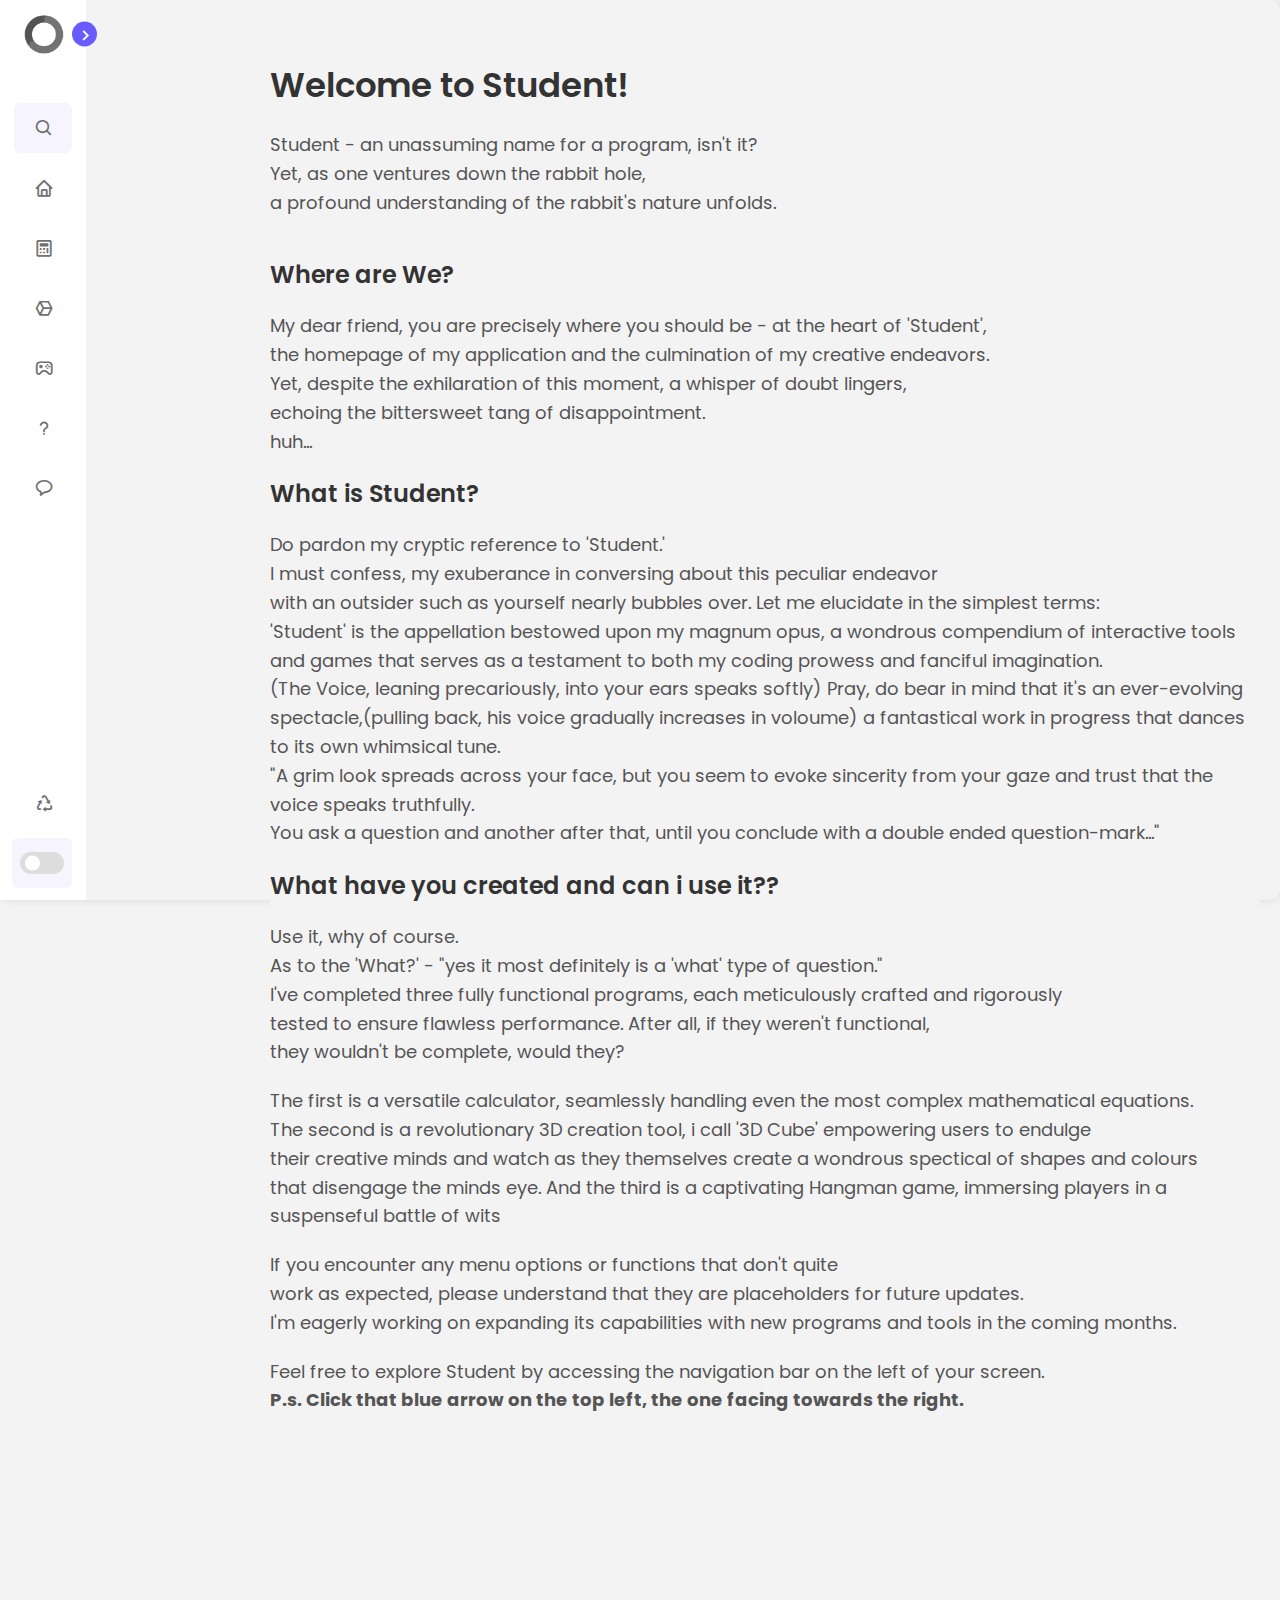
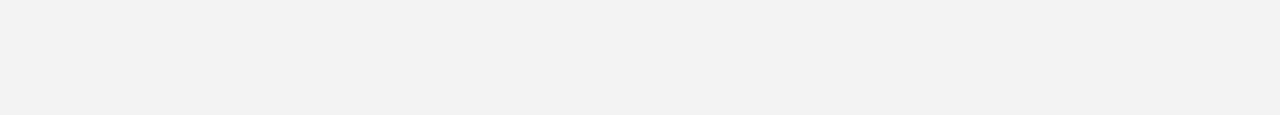
<file: Student/templates/index.html>
<!DOCTYPE html>
<html lang="en">
<head>
    <title>Dashboard</title>
    <meta charset="UTF-8">
    <meta http-equiv="X-UA-Compatible" content="IE=edge">
    <meta name="viewport" content="width=device-width, initial-scale=1.0">

    <!-- Google Fonts -->
    <link rel="stylesheet" href="https://fonts.googleapis.com/css2?family=Open+Sans:wght@300;400;600&display=swap">

    <!-- CSS -->
    <link rel="stylesheet" href="navbar.css">
    <style>

        body {
    font-family: 'Open Sans', sans-serif;
    margin: 0;
    padding: 0;
    box-sizing: border-box;
    border-radius: 10px;
    box-shadow: 0 0 10px rgba(0, 0, 0, 0.1);
}

.dashboard-container {
    flex: 1;
    padding: 20px;
    z-index: 3;
}

.dashboard-container h1 {
    font-size: 34px;
    font-weight: 600;
    color: #333;
    margin-bottom: 20px;
}

.dashboard-container h2 {
    font-size: 24px;
    font-weight: 600;
    color: #333;
    margin-bottom: 20px;
}

.dashboard-container p {
    font-size: 18px;
    line-height: 1.6;
    color: #555;
}
    </style>
    <!-- JavaScrips -->

    <!-- boxicons CSS -->
    <link rel="stylesheet" href="https://unpkg.com/boxicons@2.1.4/css/boxicons.min.css">
</head>
<body>
    <nav class="sidebar close">
        <header>
            <div class="image-text">
                <span class="image">
                    <img src="logo.png" alt="logo">
                </span>

                <div class="text header-text">
                    <span class="name">CS50 Final Project:</span>
                    <span class="profession">Student</span>
                </div>
            </div>

            <i class='bx bx-chevron-right toggle'></i>
        </header>

        <div class="menu-bar">
            <div class="menu">
                <li class="search-box">
                    <i class='bx bx-search icon'></i>
                    <input type="text" placeholder="Search...">
                </li>
                <ul class="menu-links">
                    <li class="nav-link">
                        <a href="index.html">
                            <i class='bx bx-home icon'></i>
                            <span class="text nav-text">Dashboard</span>
                        </a>
                    </li>
                    <li class="nav-link">
                        <a href="calculator.html">
                            <i class='bx bx-calculator icon' ></i>
                            <span class="text nav-text">Calculator</span>
                        </a>
                    </li>
                    <li class="nav-link">
                        <a href="cube.html">
                            <i class='bx bx-cube-alt icon' ></i>
                            <span class="text nav-text">3D Cube</span>
                        </a>
                    </li>
                    <li class="nav-link">
                        <a href="hangman.html">
                            <i class='bx bx-joystick icon'></i>
                            <span class="text nav-text">Hangman</span>
                        </a>
                    </li>
                    <li class="nav-link">
                        <a href="#">
                            <i class='bx bx-question-mark icon'></i>
                            <span class="text nav-text">About</span>
                        </a>
                    </li>
                    <li class="nav-link">
                        <a href="#">
                            <i class='bx bx-message-rounded icon'></i>
                            <span class="text nav-text">Feedback</span>
                        </a>
                    </li>
                </ul>
            </div>
            <div class="bottom-content">
                <li>
                    <a href="#">
                        <i class='bx bx-recycle icon'></i>
                        <span class="text nav-text">Random</span>
                    </a>
                </li>

                <li class="mode">
                    <div class="moon-sun">
                        <i class='bx bx-moon icon moon' ></i>
                        <i class='bx bx-sun icon sun' ></i>
                    </div>
                    <span class="mode-text text">Dark Theme</span>

                    <div class="toggle-switch">
                        <span class="switch"></span>
                    </div>
                </li>
            </div>
        </div>
    </nav>

    <div class="dashboard-container">
        <section class="home">
            <div class="section">
                <!-- Create space for text, and make it visualy pleasing -->
                <div class="extra-separation"></div>
                <div class="extra-separation"></div>

                <h1>Welcome to Student!</h1>
                <p>Student - an unassuming name for a program, isn't it?</p>
                <p>Yet, as one ventures down the rabbit hole, </p>
                <p> a profound understanding of the rabbit's nature unfolds.</p>
            </div>

            <div class="extra-separation"></div>

            <div class="section">
                <h2>Where are We?</h1>
                <p>My dear friend, you are precisely where you should be - at the heart of 'Student',</p>
                <p>the homepage of my application and the culmination of my creative endeavors.</p>
                <p>Yet, despite the exhilaration of this moment, a whisper of doubt lingers,</p>
                <p>echoing the bittersweet tang of disappointment.</p>
                <p>huh...</p>
            </div>

            <div class="section">
                <h2>What is Student?</h2>
                <p>Do pardon my cryptic reference to 'Student.'</p>
                <p>I must confess, my exuberance in conversing about this peculiar endeavor</p>
                <p>with an outsider such as yourself nearly bubbles over. Let me elucidate in the simplest terms:</p>
                <p>'Student' is the appellation bestowed upon my magnum opus, a wondrous compendium of interactive tools and games that serves as a testament to both my coding prowess and fanciful imagination.</p>
                <p>(The Voice, leaning precariously, into your ears speaks softly) Pray, do bear in mind that it's an ever-evolving spectacle,(pulling back, his voice gradually increases in voloume) a fantastical work in progress that dances to its own whimsical tune.</p>
                <p>"A grim look spreads across your face, but you seem to evoke sincerity from your gaze and trust that the voice speaks truthfully.</p>
                <p>You ask a question and another after that, until you conclude with a double ended question-mark..."</p>
            </div>

            <div class="section">
                <h2>What have you created and can i use it??</h1>
                <p>Use it, why of course.</p>
                <p>As to the 'What?' - "yes it most definitely is a 'what' type of question."</p>
                <p>I've completed three fully functional programs, each meticulously crafted and rigorously</p>
                <p>tested to ensure flawless performance. After all, if they weren't functional,</p>
                <p>they wouldn't be complete, would they?</p>
                <div class="extra-separation"></div>
                <p>The first is a versatile calculator, seamlessly handling even the most complex mathematical equations.</p>
                <p>The second is a revolutionary 3D creation tool, i call '3D Cube' empowering users to endulge</p>
                <p>their creative minds and watch as they themselves create a wondrous spectical of shapes and colours</p>
                <p>that disengage the minds eye. And the third is a captivating Hangman game, immersing players in a suspenseful battle of wits</p>
                <div class="extra-separation"></div>
                <p>If you encounter any menu options or functions that don't quite</p>
                <p>work as expected, please understand that they are placeholders for future updates.</p>
                <p>I'm eagerly working on expanding its capabilities with new programs and tools in the coming months.</p>
                <div class="extra-separation"></div>
                <p>Feel free to explore Student by accessing the navigation bar on the left of your screen.</p>
                <h6><p>P.s. Click that blue arrow on the top left, the one facing towards the right.</p></h6>
                <p></p>
            </div>

            <div class="extra-separation"></div>
            <div class="extra-separation"></div>
            <div class="extra-separation"></div>
            <div class="extra-separation"></div>
            <div class="extra-separation"></div>
            <div class="extra-separation"></div>
            <div class="extra-separation"></div>
            <div class="extra-separation"></div>
            <div class="extra-separation"></div>
            <div class="extra-separation"></div>
            <div class="extra-separation"></div>
            <div class="extra-separation"></div>
            <div class="extra-separation"></div>
            <div class="extra-separation"></div>
        </section>
    </div>

    <script src="navbar.js"></script>
</body>
</html>
</file>
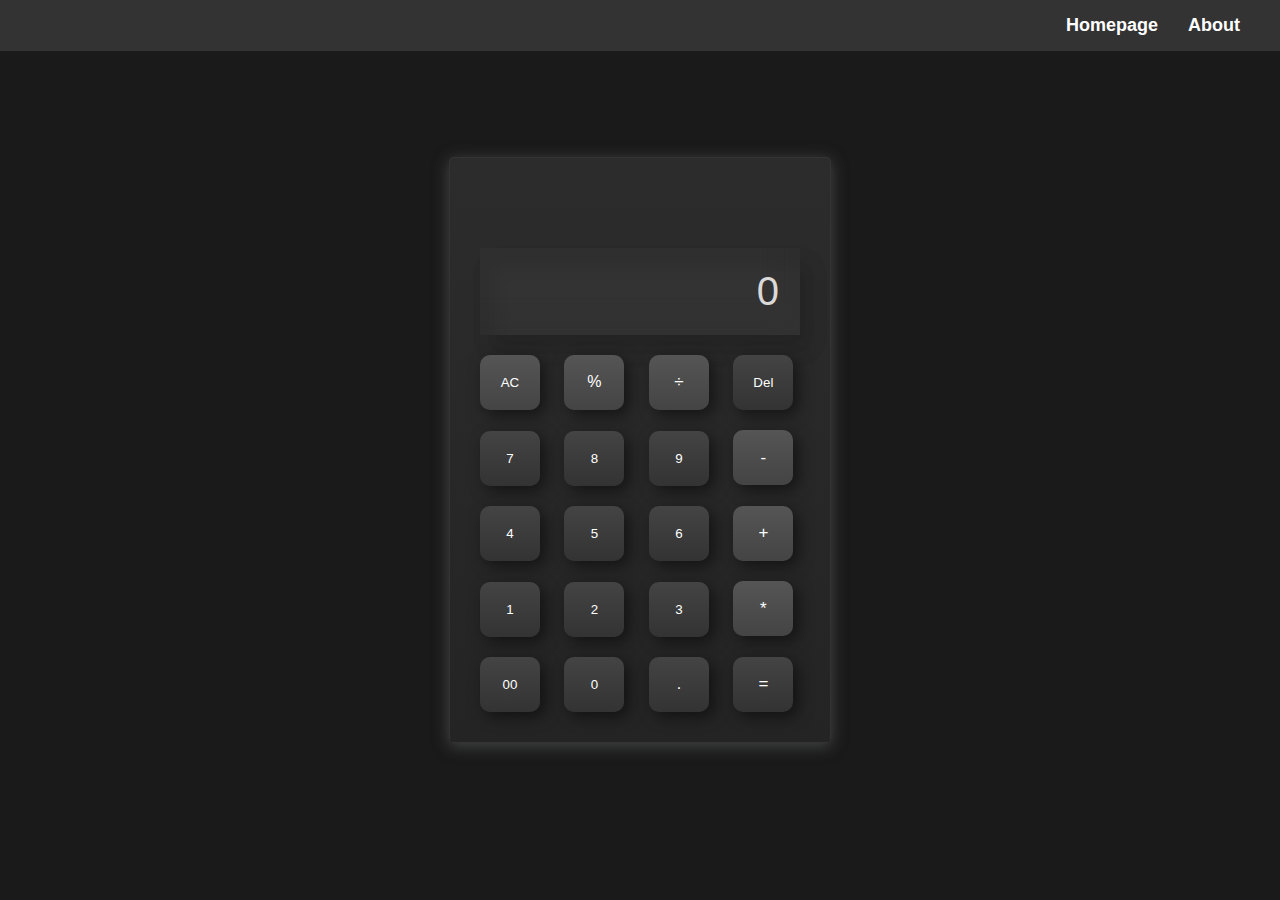
<file: Student/templates/calculator.html>
<!DOCTYPE html>
<html lang="en">
<head>
    <meta charset="UTF-8">
    <meta name="viewport" content="width=device-width, initial-scale=1.0">
    <meta http-equiv="X-UA-Compatible" content="IE=edge">
    <title>Calculator</title>
    <!-- Add CSS stylesheet -->
    <link rel="stylesheet" href="calculator.css">

    <style>
        .popup {
            display: none;
            position: fixed;
            top: 50%;
            left: 50%;
            transform: translate(-50%, -50%);
            padding: 40px;
            background-color: #f1f1f1;
            border: 3px solid #777;
            box-shadow: 0 0 10px rgba(0, 0, 0, 0.7);
            z-index: 1000;
            color: #333;
        }

        /* Close button */
        .popup .close {
            position: absolute;
            top: 10px;
            right: 10px;
            cursor: pointer;
            color: #333;
            font-size: 30px;
            font-weight: bold;
        }

        /* Popup */
        .popup-content {
            font-size: 16px;
            line-height: 1.6;
        }
    </style>
</head>
    <body>
        <div class="calculator">
          <input type="text" placeholder="0" id="calc">

          <div>
            <button class="active">AC</button>
            <button class="symbol-button active">%</button>
            <button class="symbol-button-small active">&divide;</button>
            <button class="del">Del</button>
          </div>
          <div>
            <button>7</button>
            <button>8</button>
            <button>9</button>
            <button class="symbol-button-small active">-</button>
          </div>
          <div>
            <button>4</button>
            <button>5</button>
            <button>6</button>
            <button class="symbol-button-small active">+</button>
          </div>
          <div>
            <button>1</button>
            <button>2</button>
            <button>3</button>
            <button class="symbol-button-small active">*</button>
          </div>
          <div>
            <button>00</button>
            <button>0</button>
            <button class="symbol-button">.</button>
            <button class="symbol-button-small equal">=</button>
          </div>
        </div>
        <script src="calculator.js"></script>

        <div class="navbar">
            <ul>
                <li>
                    <a href="#">Homepage</a>
                    <div class="dropdown-content">
                        <a href="index.html">Dashboard</a>
                        <a href="cube.html">3D Cube</a>
                        <a href="hangman.html">Hangman</a>
                    </div>
                </li>
                <li><a href="#" onclick="openAboutPopup()">About</a></li>
            </ul>
        </div>
        <!-- Popup -->
     <div id="aboutPopup" class="popup">
        <span class="close" onclick="closeAboutPopup()">&times;</span>
        <div class="popup-content">
            <h2>About the Calculator</h2>
            <p>This calculator is a simple online tool that allows you to perform basic arithmetic operations, such as addition, subtraction, multiplication, and division. It can also be used to calculate percentages .</p>
            <p><strong>How to use the calculator:</strong></p>
            <ul>
                <li>To use the calculator, simply enter the numbers you want to calculate and press the appropriate operation button. For example, to add two numbers, enter the first number, press the plus button (+), enter the second number, and press the equals button (=).</li>
                <li>To calculate a percentage, enter the number you want to calculate the percentage of, press the percent button (%), enter the percentage, and press the equals button (=).</li>
            </ul>
        </div>
    </div>
    <script>
        // Function to open the about popup
        function openAboutPopup() {
            var aboutPopup = document.getElementById('aboutPopup');
            aboutPopup.style.display = 'block';
        }

        // Function to close the about popup
        function closeAboutPopup() {
            var aboutPopup = document.getElementById('aboutPopup');
            aboutPopup.style.display = 'none';
        }

        // Function to stop the propagation of click events within the popup
        function stopPropagation(event) {
            event.stopPropagation();
        }
    </script>
      </body>
      </html>
</file>
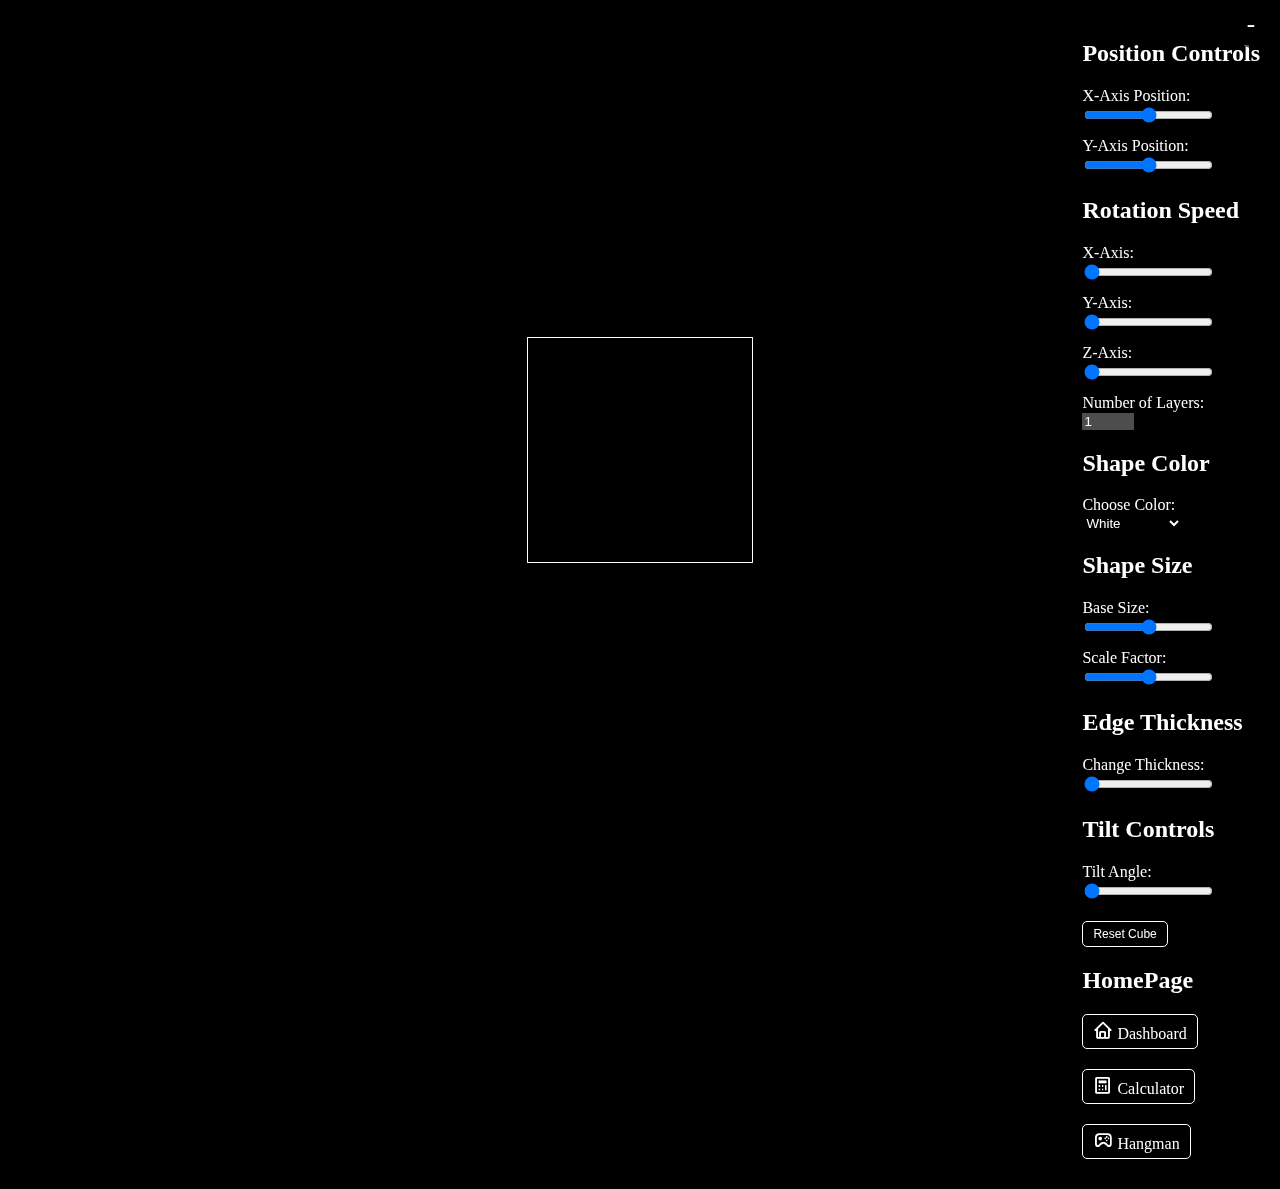
<file: Student/templates/cube.html>
<!DOCTYPE html>
<html lang="en">
<head>
    <meta charset="UTF-8">
    <meta name="viewport" content="width=device-width, initial-scale=1.0">
    <title>Cube Layering</title>
    <style>
        body {
            margin: 0;
            overflow: hidden;
            background: black; /* Set a dark background */
        }

        canvas {
            display: block;
        }
        #controls {
            position: absolute;
            top: 10px;
            right: 10px;
            background: rgba(0, 0, 0, 0.7); /* Transparent dark background */
            padding: 10px;
            border-radius: 5px;
            color: white; /* White text */
        }
        #controls h2 {
            color: white; /* White headers */
        }

        #controls label {
            display: block;
            margin-top: 10px;
        }
        #controls input,
        #controls select {
            background: rgba(255, 255, 255, 0.3); /* Semi-transparent white background */
            border: none;
            color: white;
        }
        #expandButton {
            position: absolute;
            top:0px;
            right: 15px;
            background: rgba(0, 0, 0, 0.7);
            padding: 10px;
            border-radius: 120%;
            cursor: pointer;
            color: white;
            font-size: 25px;
        }
        .menu-links {
            list-style: none; /* Remove list-style marker */
            padding: 0; /* Remove any default padding */
            margin: 0; /* Remove any default margin */
        }
        .menu-links .nav-link {
            margin: 20px 0; /* Add some margin to the top and bottom to lower the button */
        }
        /* Remove the underline and change the color of the "Dashboard" button */
        .menu-links .nav-link a {
            text-decoration: none;
            color: white; /* Change text color to white */
            padding: 5px 10px; /* Add padding to make it a button */
            border-radius: 5px; /* Add rounded corners */
            border: 1px solid white;
            display: inline-block;
            transition: background 0.3s, color 0.3s; /* Add transition for a smooth effect */
            background: black; /* Set initial background color to black */
        }
        /* Add hover effect */
        .menu-links .nav-link a:hover {
            background: #695cfe; /* Change background color on hover */
            color: #fff; /* Change text color on hover */
        }
        /* Add reset button for tilt */
        #resetCubeButton {
            background: rgba(0, 0, 0, 0.7);
            padding: 5px 10px;
            border-radius: 5px;
            border: 1px solid white;
            cursor: pointer;
            color: white;
            font-size: 12px;
            transition: background 0.3s, color 0.3s; /* Add transition for smooth effect */
        }

    #resetCubeButton:hover {
        background: #444; /* Change background color on hover */
        color: #fff; /* Change text color on hover */
        border: 2px solid white;
    }

    </style>
    <!-- boxicons CSS -->
    <link rel="stylesheet" href="https://unpkg.com/boxicons@2.1.4/css/boxicons.min.css">
</head>
<body>
    <canvas id="cubeCanvas"></canvas>
    <div id="controls" style="display: block;">
        <h2>Position Controls</h2>
        <label for="positionX">X-Axis Position:</label>
        <input type="range" id="positionX" min="-400" max="400" step="1" value="0">
        <br>
        <label for "positionY">Y-Axis Position:</label>
        <input type="range" id="positionY" min="-400" max="400" step="1" value="0">
        <h2>Rotation Speed</h2>
        <label for="speedX">X-Axis:</label>
        <input type="range" id="speedX" min="0" max="1" step="0.01" value="0.00">
        <br>
        <label for="speedY">Y-Axis:</label>
        <input type="range" id="speedY" min="0" max="1" step="0.01" value="0.00">
        <br>
        <label for="speedZ">Z-Axis:</label>
        <input type="range" id="speedZ" min="0" max="1" step="0.01" value="0.00">
        <br>
        <label for="layerCount">Number of Layers:</label>
        <input type="number" id="layerCount" min="1" max="50" step="1" value="1">
        <h2>Shape Color</h2>
        <label for="shapeColor">Choose Color:</label>
        <select id="shapeColor" style="background: black; color: white;">
            <option value="white">White</option>
            <option value="Grey">Grey</option>
            <option value="yellow">Yellow</option>
            <option value="GoldenRod">Gold</option>
            <option value="orange">Orange</option>
            <option value="Maroon">Maroon</option>
            <option value="red">Red</option>
            <option value="MediumSpringGreen">Spring Green</option>
            <option value="green">Green</option>
            <option value="DeepSkyBlue">SkyBlue</option>
            <option value="blue">Blue</option>
            <option value="purple">Purple</option>
            <option value="Magenta">Magenta</option>
            <option value="MATRIX">MATRIX</option>
        </select>
        <h2>Shape Size</h2>
        <label for="baseShapeSize">Base Size:</label>
        <input type="range" id="baseShapeSize" min="0" max="100" step="1" value="50">
        <label for="shapeScale">Scale Factor:</label>
        <input type="range" id="shapeScale" min="0" max="2" step="0.1" value="1">
        <h2>Edge Thickness</h2>
        <label for="edgeThickness">Change Thickness:</label>
        <input type="range" id="edgeThickness" min="1" max="10" step="1" value="1">
        <h2>Tilt Controls</h2>
        <label for="tiltAngle">Tilt Angle:</label>
        <input type="range" id="tiltAngle" min="0" max="180" step="1" value="0">
        <br>
        <br>
        <!-- Reset Cube button -->
        <button id="resetCubeButton">Reset Cube</button>
        <!-- Dashboard controls -->
        <h2> HomePage </h2>
        <ul class="menu-links">
            <li class="nav-link">
                <a href="index.html">
                    <i class='bx bx-home icon' style="font-size: 20px;"></i>
                    <span class="text nav-text">Dashboard</span>
                </a>
            </li>
            <li class="nav-link">
                <a href="calculator.html">
                    <i class='bx bx-calculator icon' style="font-size: 20px;"></i>
                    <span class="text nav-text">Calculator</span>
                </a>
            </li>
            <li class="nav-link">
                <a href="hangman.html">
                    <i class='bx bx-joystick icon' style="font-size: 20px;"></i>
                    <span class="text nav-text">Hangman</span>
                </a>
            </li>
        </ul>
    </div>
    <div id="expandButton" title="Hide Menu">-</div>
    <script>
        // Constants
        const COLOR_BACKGROUND = "black";
        const EXPAND_BUTTON = document.getElementById("expandButton");
        const CONTROLS = document.getElementById("controls");

        // Initial values for various parameters
        const initialValues = {
            tiltAngle: 0,
            speedX: 0.00,
            speedY: 0.00,
            speedZ: 0.00,
            edgeThickness: 1,
            layerCount: 1,
            baseShapeSize: 50,
            shapeScale: 1.0,
        };

        // Color mapping for predefined colors
        const colorMap = {
            white: "white",
            grey: "grey",
            yellow: "yellow",
            gold: "GoldenRod",
            orange: "orange",
            maroon: "Maroon",
            red: "red",
            springGreen: "MediumSpringGreen",
            green: "green",
            skyBlue: "DeepSkyBlue",
            blue: "blue",
            purple: "purple",
            magenta: "Magenta",
        };

        // Array of colors for the "MATRIX" option
        const matrixColors = ["red", "green", "blue"];

        // Create a 3D point constructor
        class Point3D {
            constructor(x, y, z) {
                this.x = x;
                this.y = y;
                this.z = z;
            }
        }

        // Set up the canvas and context
        const canvas = document.getElementById("cubeCanvas");
        const ctx = canvas.getContext("2d");

        // Set the canvas dimensions
        function resizeCanvas() {
            const windowHeight = window.innerHeight;
            const windowWidth = window.innerWidth;
            canvas.height = windowHeight;
            canvas.width = windowWidth;
        }

        // Resize the canvas when the window size changes
        window.addEventListener("resize", resizeCanvas);

        // Initial canvas resize
        resizeCanvas();

        // Get control elements
        const speedXInput = document.getElementById("speedX");
        const speedYInput = document.getElementById("speedY");
        const speedZInput = document.getElementById("speedZ");
        const shapeColorSelect = document.getElementById("shapeColor");
        const baseShapeSizeInput = document.getElementById("baseShapeSize");
        const shapeScaleInput = document.getElementById("shapeScale");
        const edgeThicknessInput = document.getElementById("edgeThickness");
        const layerCountInput = document.getElementById("layerCount");
        const positionXInput = document.getElementById("positionX");
        const positionYInput = document.getElementById("positionY");
        const tiltAngleInput = document.getElementById("tiltAngle");

        // Toggle menu visibility
        let menuVisible = true;

        EXPAND_BUTTON.addEventListener("click", () => {
            if (menuVisible) {
                CONTROLS.style.display = "none";
                EXPAND_BUTTON.innerHTML = "+";
                EXPAND_BUTTON.title = "Show Menu";
            } else {
                CONTROLS.style.display = "block";
                EXPAND_BUTTON.innerHTML = "-";
                EXPAND_BUTTON.title = "Hide Menu";
            }
            menuVisible = !menuVisible;
        });

        // Create an array for cube layers
        const cubeLayers = [];

        // Initialize cube layers
        function initializeCubeLayers() {
            const layerCount = parseInt(layerCountInput.value);
            const baseSize = parseInt(baseShapeSizeInput.value);
            const scale = parseFloat(shapeScaleInput.value);
            for (let i = 0; i < layerCount; i++) {
                const size = baseSize * Math.pow(scale, i);
                cubeLayers.push({
                    size: size,
                    vertices: [
                        new Point3D(-size, -size, -size),
                        new Point3D(size, -size, -size),
                        new Point3D(size, size, -size),
                        new Point3D(-size, size, -size),
                        new Point3D(-size, -size, size),
                        new Point3D(size, -size, size),
                        new Point3D(size, size, size),
                        new Point3D(-size, size, size),
                    ],
                    edges: [
                        [0, 1], [1, 2], [2, 3], [3, 0], // back face
                        [4, 5], [5, 6], [6, 7], [7, 4], // front face
                        [0, 4], [1, 5], [2, 6], [3, 7], // connecting sides
                        [0, 1, 5, 4], [2, 3, 7, 6], // top and bottom faces
                    ],
                });
            }
        }

        initializeCubeLayers();

        // Set up the animation loop
        let timeDelta, timeLast = 0;
        let rotationSpeedX = parseFloat(speedXInput.value);
        let rotationSpeedY = parseFloat(speedYInput.value);
        let rotationSpeedZ = parseFloat(speedZInput.value);
        let shapeColor = shapeColorSelect.value;
        let edgeThickness = parseInt(edgeThicknessInput.value);
        let tiltAngle = parseFloat(tiltAngleInput.value);

        requestAnimationFrame(animate);

        function animate(timeNow) {
            // Calculate the time difference
            timeDelta = timeNow - timeLast;
            timeLast = timeNow;

            // Clear the canvas on each frame
            ctx.fillStyle = COLOR_BACKGROUND;
            ctx.fillRect(0, 0, window.innerWidth, window.innerHeight);

            // Update rotation speeds
            rotationSpeedX = parseFloat(speedXInput.value);
            rotationSpeedY = parseFloat(speedYInput.value);
            rotationSpeedZ = parseFloat(speedZInput.value);
            shapeColor = shapeColorSelect.value;
            edgeThickness = parseInt(edgeThicknessInput.value);
            tiltAngle = parseFloat(tiltAngleInput.value);

            // Set the edge thickness
            ctx.lineWidth = edgeThickness;

            // Rotate and draw the cube layers
            let angleX = timeDelta * 0.001 * rotationSpeedX;
            let angleY = timeDelta * 0.001 * rotationSpeedY;
            let angleZ = timeDelta * 0.001 * rotationSpeedZ;

            // Get position values
            const positionX = parseInt(positionXInput.value);
            const positionY = parseInt(positionYInput.value);

            const centerX = window.innerWidth / 2 + positionX;
            const centerY = window.innerHeight / 2 + positionY;

            for (let layerIndex = 0; layerIndex < cubeLayers.length; layerIndex++) {
                const layer = cubeLayers[layerIndex];
                const sizeFactor = (layer.size / 100) * (Math.min(window.innerWidth, window.innerHeight) / 200);
                const layerY = centerY - (layerIndex * 40);

                for (let edge of layer.edges) {
                    ctx.beginPath();
                    ctx.moveTo(centerX + layer.vertices[edge[0]].x * sizeFactor, layerY + layer.vertices[edge[0]].y * sizeFactor);
                    ctx.lineTo(centerX + layer.vertices[edge[1]].x * sizeFactor, layerY + layer.vertices[edge[1]].y * sizeFactor);

                    if (shapeColor === "MATRIX") {
                        // Set a random color from matrixColors array
                        ctx.strokeStyle = getMatrixColor();
                    } else {
                        ctx.strokeStyle = shapeColor;
                    }

                    ctx.stroke();
                }

                // Rotate for the next frame
                for (let vertex of layer.vertices) {
                    const x = vertex.x;
                    const y = vertex.y;
                    const z = vertex.z;

                    // Rotate around X-axis
                    const x1 = x * Math.cos(angleX) - z * Math.sin(angleX);
                    const z1 = x * Math.sin(angleX) + z * Math.cos(angleX);

                    // Rotate around Y-axis
                    const x2 = x1 * Math.cos(angleY) - y * Math.sin(angleY);
                    const y2 = x1 * Math.sin(angleY) + y * Math.cos(angleY);

                    // Rotate around Z-axis
                    vertex.x = x2 * Math.cos(angleZ) - y2 * Math.sin(angleZ);
                    vertex.y = x2 * Math.sin(angleZ) + y2 * Math.cos(angleZ);
                    vertex.z = z1;
                }
            }

            // Apply the tilt angle
            if (tiltAngle !== 0) {
                for (let vertex of cubeLayers[0].vertices) {
                    const x = vertex.x;
                    const z = vertex.z;

                    // Rotate around Y-axis (tilt)
                    const xTilted = x * Math.cos(tiltAngle) - z * Math.sin(tiltAngle);
                    const zTilted = x * Math.sin(tiltAngle) + z * Math.cos(tiltAngle);

                    vertex.x = xTilted;
                    vertex.z = zTilted;
                }
            }

            requestAnimationFrame(animate);
        }

        // Event listeners for input changes
        speedXInput.addEventListener("input", () => {
            rotationSpeedX = parseFloat(speedXInput.value);
        });

        speedYInput.addEventListener("input", () => {
            rotationSpeedY = parseFloat(speedYInput.value);
        });

        speedZInput.addEventListener("input", () => {
            rotationSpeedZ = parseFloat(speedZInput.value);
        });

        shapeColorSelect.addEventListener("change", () => {
            if (shapeColorSelect.value === "MATRIX") {
                shapeColor = getMatrixColor();
            } else {
                shapeColor = colorMap[shapeColorSelect.value];
            }
        });

        edgeThicknessInput.addEventListener("input", () => {
            edgeThickness = parseInt(edgeThicknessInput.value);
            ctx.lineWidth = edgeThickness;
        });

        layerCountInput.addEventListener("input", () => {
            // Reinitialize the cube layers when the layer count changes
            cubeLayers.length = 0; // Clear existing layers
            initializeCubeLayers();
        });

        baseShapeSizeInput.addEventListener("input", () => {
            // Reinitialize the cube layers when the base size changes
            cubeLayers.length = 0; // Clear existing layers
            initializeCubeLayers();
        });

        shapeScaleInput.addEventListener("input", () => {
            // Reinitialize the cube layers when the scale changes
            cubeLayers.length = 0; // Clear existing layers
            initializeCubeLayers();
        });

        // Event listeners for position changes
        positionXInput.addEventListener("input", () => {
            // Redraw the canvas with the new position
            requestAnimationFrame(animate);
        });

        positionYInput.addEventListener("input", () => {
            // Redraw the canvas with the new position
            requestAnimationFrame(animate);
        });

        // Event listener for tilt angle changes
        tiltAngleInput.addEventListener("input", () => {
            // Redraw the canvas with the new tilt angle
            requestAnimationFrame(animate);
        });

        // Event listener for the "Reset Cube" button
        document.getElementById("resetCubeButton").addEventListener("click", () => {
            // Reset various parameters to their initial values
            tiltAngleInput.value = initialValues.tiltAngle;
            speedXInput.value = initialValues.speedX;
            speedYInput.value = initialValues.speedY;
            speedZInput.value = initialValues.speedZ;
            edgeThicknessInput.value = initialValues.edgeThickness;
            layerCountInput.value = initialValues.layerCount;
            baseShapeSizeInput.value = initialValues.baseShapeSize;
            shapeScaleInput.value = initialValues.shapeScale;
            positionXInput.value = initialValues.positionX;
            positionYInput.value = initialValues.positionY;

        // Reinitialize cube layers
        cubeLayers.length = 0; // Clear existing layers
           initializeCubeLayers();

        // Reset the shape color to the default value
        shapeColorSelect.value = "white";
           shapeColor = colorMap["white"];

        // Redraw the canvas
        requestAnimationFrame(animate);
        });

        // Function to get a matrix color
        function getMatrixColor() {
            const randomIndex = Math.floor(Math.random() * matrixColors.length);
            return matrixColors[randomIndex];
        }
    </script>
</body>
</html>
</file>
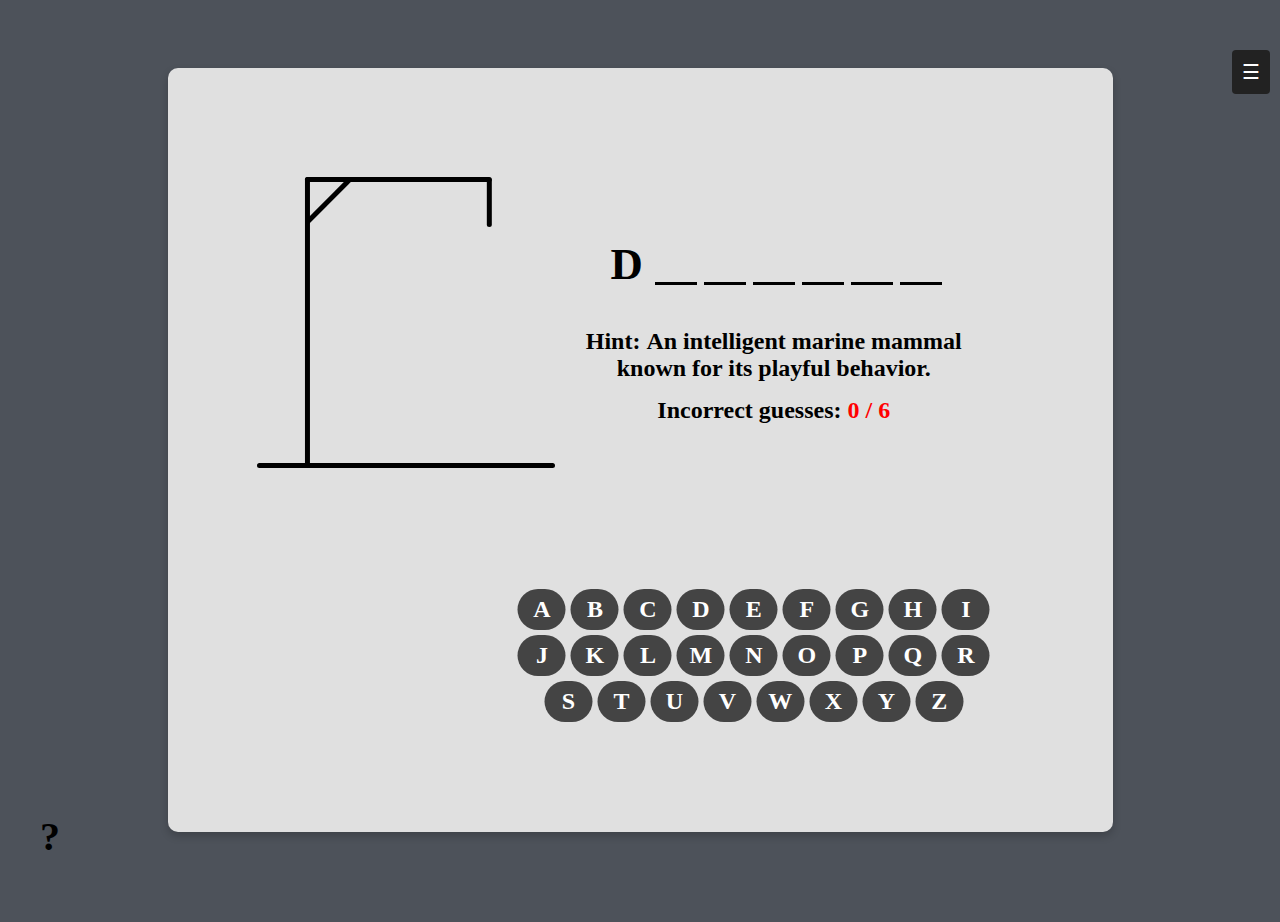
<file: Student/templates/hangman.html>
<!DOCTYPE html>
<html lang="en">

<head>
    <meta charset="UTF-8">
    <meta name="viewport" content="width=device-width, initial-scale=1.0">
    <title>Hangman Game</title>
    <!-- CSS -->
    <link rel="stylesheet" href="hangman.css">
    <!-- JavaScript -->
    <script src="word-list.js" defer></script>
    <script src="hangman.js" defer></script>
    <!-- boxicons CSS -->
    <link rel="stylesheet" href="https://unpkg.com/boxicons@2.1.4/css/boxicons.min.css">
    <style>
        /* Common Styles */
        body {
            margin: 0;
            font-family: Arial, sans-serif;
            display: flex;
            align-items: center;
            justify-content: center;
            height: 100vh;
        }

        /* Game Styles */
        .container {
            display: flex;
            max-width: 80%;
        }

        .menu-links {
            list-style: none;
            padding: 0;
            margin: 0;
        }

        .hangman-box {
            flex: 1;
            text-align: center;
        }

        .game-box {
            flex: 1;
            display: flex;
            flex-direction: column;
            align-items: center;
        }

        .dropdown {
            position: fixed;
            top: 50px;
            right: 10px;
            z-index: 999;
            display: flex;
            flex-direction: column;
        }

        .dropdown-content {
            display: none;
            position: absolute;
            background-color: #f9f9f9;
            min-width: 160px;
            box-shadow: 0px 8px 16px 0px rgba(0, 0, 0, 0.2);
            z-index: 1;
            border-radius: 4px;
            right: 100%; /* Adjust distance from the button */
            top: 0;
        }

        .dropdown-content a {
            color: black;
            padding: 12px 16px;
            text-decoration: none;
            display: block;
        }

        .dropdown-content a:hover {
            background-color: #f1f1f1;
        }

        .dropdown:hover .dropdown-content {
            display: block;
        }

        #expandButton {
            background: #222;
            color: white;
            border: none;
            padding: 10px;
            font-size: 20px;
            cursor: pointer;
            border-radius: 4px;
        }

        /* CSS for the overlay and game description modal */
.overlay {
    display: none;
    position: fixed;
    top: 0;
    left: 0;
    width: 100%;
    height: 100%;
    background: rgba(0, 0, 0, 0.8);
    z-index: 999;
}

.game-description {
    position: absolute;
    top: 50%;
    left: 50%;
    transform: translate(-50%, -50%);
    background: #fff;
    padding: 20px;
    border-radius: 10px;
    max-width: 80%;
    text-align: left;
}

.close {
    cursor: pointer;
}
    </style>
</head>

<body>
    <!-- Game Over Modal -->
    <div class="game-modal">
        <div class="content">
            <img src="lost.gif" alt="gif">
            <h4>Game Over!</h4>
            <p>The correct word was: <b>rainbow</b></p>
            <button class="play-again">Play Again</button>
        </div>
    </div>
    <!-- Main Game Container -->
    <div class="container">
        <div class="hangman-box">
            <img src="hangman-0.svg" alt="Hangman Image" draggable="false">
            <h1></h1>
        </div>
        <div class="game-box">
            <ul class="word-display"></ul>
            <h4 class="hint-text">Hint: <b></b></h4>
            <h4 class="guesses-text">Incorrect guesses: <b>0 / 6</b></h4>
            <div class="keyboard"></div>
        </div>
    </div>

    <div class="question-mark" style="position: absolute; bottom: 40px; left: 40px; font-size: 20px; cursor: pointer;" onclick="openGameDescription()">
        <h1>?</h1>
    </div>


    <!-- Dropdown menu -->
    <div class="dropdown">
        <button id="expandButton">☰</button>
        <div class="dropdown-content">
            <ul class="menu-links">
                <li class="nav-link">
                    <a href="index.html">
                        <i class='bx bx-home icon' style="font-size: 20px;"></i>
                        <span class="text nav-text">Dashboard</span>
                    </a>
                </li>
                <li class="nav-link">
                    <a href="calculator.html">
                        <i class='bx bx-calculator icon' style="font-size: 20px;"></i>
                        <span class="text nav-text">Calculator</span>
                    </a>
                </li>
                <li class="nav-link">
                    <a href="cube.html">
                        <i class='bx bx-cube-alt icon' style="font-size: 20px;"></i>
                        <span class="text nav-text">3D Cube</span>
                    </a>
                </li>
            </ul>
        </div>
    </div>

    <!-- Game Description Overlay -->
<div class="overlay" id="overlay">
    <div class="game-description">
        <div class="close" onclick="closeGameDescription()">Close [X]</div>
        <h2>How to Play Hangman</h2>
        <br>
        <h3>Hangman is a word guessing game. When you start the game, the program will randomly generate a word and display it with blank lines for the missing letters.
            You will have a limited number of guesses to fill in the blanks and guess the word correctly.</h3>
        <br>
        <h3>Hint: The hint below the word is usually vague, so be wise with your choices!</h3>
        <br>
        <h3>Guessing a letter: If you guess the wrong letter, the hangman will be drawn one step closer to completion. Once the hangman is complete, you lose the game. If you guess the correct letter, the letter will be displayed in the word.
        <br>
            Once a letter is chosen, it cannot be chosen again.

            You continue guessing letters until you have either filled in all the blanks and guessed the word correctly, or you have run out of guesses and have lost the game.</h3>
        <br>
        <h2 style="color: red;">Trick or Treat House Rule:</h2>
        <br>
        <h3>In true spirit, I've devilishly handed you the first letter for every word. But mwhahha, I haven't disabled the letter, so it's still an option to choose in the game. Be careful, though - the first letter might be one of a kind!</h3>
        <br>
        <h3>Happy Halloween!</h3>
        <!-- Include game instructions, rules, and any other necessary text here -->
    </div>
</div>

<script>
    function openGameDescription() {
        var overlay = document.getElementById("overlay");
        overlay.style.display = "block";
    }

    function closeGameDescription() {
        var overlay = document.getElementById("overlay");
        overlay.style.display = "none";
    }
</script>

    <script>
        document.addEventListener("DOMContentLoaded", function () {
            const expandButton = document.getElementById("expandButton");
            const dropdownContent = document.querySelector('.dropdown-content');

            let isOpen = false;

            expandButton.addEventListener("click", function () {
                isOpen = !isOpen;
                dropdownContent.style.display = isOpen ? 'block' : 'none';
            });

            // Prevent the hover effect
            expandButton.addEventListener("mouseenter", function () {
                if (!isOpen) {
                    dropdownContent.style.display = 'none';
                }
            });
        });
    </script>
</body>
</html>
</file>
<file: Student/templates/calculator.css>
* {
    margin: 0;
    padding: 0;
    box-sizing: border-box;
    font-family: sans-serif;
}

/* Style the body */
body {
    width: 100%;
    height: 100vh;
    display: flex;
    align-items: center;
    justify-content: center;
    background-color: #1a1a1a;
}

/* Style the calculator container */
.calculator {
    position: relative;
    border: 1px solid #333;
    padding: 20px;
    border-radius: 4px;
    box-shadow: 0px 3px 16px rgba(113, 115, 119, 0.5);
    background: linear-gradient(to bottom, #2c2c2c, #242424);
}

.symbol-button {
    font-size: 1em;
}

.symbol-button-small {
    font-size: 17px;
}

/* Style the input field */
input {
    width: 320px;
    border: none;
    outline: none;
    padding: 21px;
    margin: 10px;
    background: #333;
    box-shadow: inset 15px 20px 15px rgba(0, 0, 0, 0.08),
                10px 15px 20px rgba(0, 0, 0, 0.08),
                10px 15px 20px rgba(0, 0, 0, 0.08),
                inset -20px -20px 15px rgba(50, 50, 50, 0.9);
    font-size: 40px;
    text-align: right;
    color: #fff;
}

/* Style the input placeholder text */
input::placeholder {
    color: #dbd8d8;
}

/* Style the calculator buttons */
button {
    border: none;
    width: 60px;
    height: 55px;
    margin: 10px;
    border-radius: 10px;
    background: linear-gradient(to bottom, #444, #333);
    color: #fff; /* White text */
    cursor: pointer;
    box-shadow: 5px 5px 15px rgba(0, 0, 0, 0.5);
}

/* Style the active button with a slightly different color */
.active {
    background: linear-gradient(to bottom, #555, #444);
}

/* Style the equal button with a distinctive color */
.equal {
    background-color: #e91e63;
}

/* Style the delete button with a danger color */
.del {
    background-color: #f44336;
}

      /* Navbar at the header */
      .navbar {
        position: fixed;
        top: 0;
        width: 100%;
        background-color: #333;
        color: #fff;
        padding: 15px;
        text-align: right;
        z-index: 999;
        font-size: 18px;
        font-weight: bold;
    }

    .navbar ul {
        list-style: none;
        padding: 0;
        margin: 0;
    }

    .navbar ul li {
        display: inline-block;
        margin-right: 25px;
        position: relative;
    }

    .navbar ul li a {
        text-decoration: none;
        color: #fff;
    }

    .dropdown-content {
        display: none;
        position: absolute;
        background-color: #444;
        min-width: 100px;
        box-shadow: 0 4px 8px 0 rgba(0, 0, 0, 0.2);
        z-index: 1;
        top: 100%;
        left: -50px;
        border-top: 2px solid #000;
    }

    .navbar ul li:hover .dropdown-content {
        display: block;
    }

    .dropdown-content a {
        color: #fff;
        padding: 12px 16px;
        text-decoration: none;
        display: block;
        border-bottom: 1px solid #000;
    }

    .dropdown-content a:hover {
        background-color: #555;
    }

    /* Calculator styles */
    .calculator {
        padding-top: 80px;
    }
</file>
<file: Student/templates/hangman.css>
/* Google Fonts */
@import url('https://fonts.googleapis.com/css2?family=Open+Sans:wght@400;500;600;700&display=swap');

/* Global styles */
* {
  margin: 0;
  padding: 0;
  box-sizing: border-box;
  font-family: 'Creepster', cursive;
}

/* Body styles */
body {
  display: flex;
  align-items: center;
  padding: 0 10px;
  justify-content: center;
  min-height: 100vh;
  background-color: #4d525a; /* Graveyard grey background */
}

/* Container styles */
.container {
  width: 75%;
  height: ;
  background-color: #e0e0e0;
  display: flex;
  gap: 70px;
  align-items: flex-end;
  padding: 60px 40px;
  border-radius: 10px;
  box-shadow: 0 4px 8px rgba(0, 0, 0, 0.2);
}

/* Hangman box heading */
.hangman-box h1 {
  font-size: 1.45rem;
  margin-top: 300px;
  text-align: center;
  Left: 9px;
  text-transform: uppercase;
  color: #000;
}

/* Word display */
.word-display {
  display: flex;
  gap: 7px;
  list-style: none;
  align-items: center;
  justify-content: center;
  color: #000;
}

/* Word display letter */
.word-display .letter {
  width: 42px;
  font-size: 2.8rem;
  font-weight: 600;
  text-align: center;
  text-transform: uppercase;
  margin-bottom: 40px;
  border-bottom: 3px solid #000;
}

/* Word display guessed letter */
.word-display .letter.guessed {
  border-color: transparent;
  margin: -40px 0 35px;
}

/* Game box heading */
.game-box h4 {
  text-align: center;
  font-size: 1.5rem;
  font-weight: 900;
  margin-bottom: 15px;
}

.game-box h4 b {
  font-weight: 600;
}

.game-box .guesses-text b {
  color: #ff0000;
}

.game-box .keyboard {
  display: flex;
  position: relative;
  width: 120%;
  top: -200px;
  gap: 5px;
  margin-top: 350px;
  flex-wrap: wrap;
  justify-content: center;
}

.game-box {
  position: relative;
  display: flex;
  top: 150px;
  left: -100px;
  flex-direction: column;
  align-items: center;
}


.keyboard {
  position: absolute;
  left: 55%;
  transform: translateX(-50%);
  display: flex;
  gap: 5px;
  flex-wrap: wrap;
}
/* Buttons */
:where(.game-modal, .keyboard) button {
  background: #444;
  color: #fff;
  font-size: 1.5rem;
  font-weight: 600;
  cursor: pointer;
  outline: none;
  border: none;
  border-radius: 100px;
  text-transform: uppercase;
}

.keyboard button {
  padding: 7px;
  width: calc(100% / 9 - 5px);
}

.keyboard button[disabled] {
  opacity: 0.5;
  pointer-events: none;
}

/* Button hover effect */
:where(.game-modal, .keyboard) button:hover {
  background: #333;
}

/* Game modal */
.game-modal {
  position: fixed;
  width: 100%;
  height: 100%;
  opacity: 0;
  pointer-events: none;
  z-index: 999;
  display: flex;
  align-items: center;
  justify-content: center;
  background: rgba(0, 0, 0, 0.6);
  transition: opacity 0.4s ease;
}

.game-modal.show {
  opacity: 1;
  pointer-events: auto;
}

.game-modal .content {
  background: #fff;
  max-width: 420px;
  width: 100%;
  text-align: center;
  border-radius: 10px;
  padding: 30px;
}

.game-modal img {
  max-width: 130px;
  margin-bottom: 20px;
}

.game-modal h4 {
  font-size: 1.53rem;
}

.game-modal p {
  font-size: 1.15rem;
  margin: 15px 0 30px;
  font-weight: 500;
}

.game-modal p b {
  color: #000;
  font-weight: 600;
}

.game-modal button {
  padding: 12px 23px;
}

@media (max-width: 782px) {
  .container {
    align-items: center;
    padding: 30px 15px;
    flex-direction: column;
  }

.hint-container {
    position: absolute;
    top: 20px;
    right: 20px;
}

#hintButton {
    padding: 10px 15px;
    background-color: #4CAF50;
    color: white;
    border: none;
    border-radius: 5px;
    cursor: pointer;
}

.hint-content {
    display: none;
    position: absolute;
    top: 40px;
    right: 0;
    background-color: #f9f9f9;
    box-shadow: 0 4px 8px 0 rgba(0,0,0,0.2);
    border-radius: 5px;
    padding: 15px;
    z-index: 1;
}

.hint-content.show {
    display: block;
}
</file>
<file: Student/templates/navbar.css>
/* Google Fonts */
@import url('https://fonts.googleapis.com/css2?family=Poppins:wght@300;400;500;600;700&display=swap');

/* Reset some default styles */
* {
    font-family: 'Poppins', sans-serif;
    margin: 0;
    padding: 0;
    box-sizing: border-box;
}

/* Define CSS variables */
:root {
    /* Colors */
    --body-colour: #F3F3F3;
    --sidebar-colour: #FFF;
    --primary-colour: #695CFE;
    --primary-colour-light: #F6F5FF;
    --toggle-colour: #DDD;
    --text-colour: #707070;

    /* Transitions */
    --trans-02: all 0.2s ease;
    --trans-03: all 0.3s ease;
    --trans-04: all 0.4s ease;
    --trans-05: all 0.5s ease;
}

/* Global styles */
body {
    height: 100vh;
    background: var(--body-colour);
    transition: var(--trans-05);
}

body.dark {
    --body-colour: #18191A;
    --sidebar-colour: #242526;
    --primary-colour: #3A3B3C;
    --primary-colour-light: #3A3B3C;
    --toggle-colour: #FFF;
    --text-colour: #CCC;
}

/* Sidebar styles */
.sidebar {
    position: fixed;
    top: 0;
    left: 0;
    height: 100%;
    width: 250px;
    padding: 10px 14px;
    background: var(--sidebar-colour);
    transition: var(--trans-05);
    z-index: 100;
}

.sidebar.close {
    width: 86px;
}

/* Reusable CSS */
.sidebar .text {
    font-size: 16px;
    font-weight: 500;
    color: var(--text-colour);
    transition: var(--trans-03);
    white-space: nowrap;
    opacity: 1;
}

.sidebar.close .text {
    opacity: 0;
}

.sidebar .image {
    min-width: 60px;
    display: flex;
    align-items: center;
    justify-content: center;
}

.sidebar li {
    height: 50px;
    display: flex;
    align-items: center;
    margin-top: 10px;
    list-style: none;
}

.sidebar li .icon {
    display: flex;
    align-items: center;
    justify-content: center;
    min-width: 60px;
    font-size: 20px;
}

.sidebar li .icon,
.sidebar li .text {
    color: var(--text-colour);
    transition: var(--trans-02);
}

.sidebar header {
    position: relative;
}

.sidebar .image-text img {
    width: 40px;
    border-radius: 6px;
}

.sidebar header .image-text {
    display: flex;
    align-items: center;
}

header .image-text .header-text {
    display: flex;
    flex-direction: column;
}

.header-text .name {
    font-weight: 600;
}

.header-text .profession {
    margin-top: -2px;
}

.sidebar header .toggle {
    position: absolute;
    top: 50%;
    right: -25px;
    transform: translateY(-50%) rotate(180deg);
    height: 25px;
    width: 25px;
    background: var(--primary-colour);
    display: flex;
    align-items: center;
    justify-content: center;
    border-radius: 50%;
    color: var(--sidebar-colour);
    font-size: 22px;
    transition: var(--trans-03);
}

.sidebar.close header .toggle {
    transform: translateY(-50%);
}

body.dark .sidebar header .toggle {
    color: var(--text-colour);
}

.sidebar .menu {
    margin-top: 35px;
}

.sidebar .search-box {
    background: var(--primary-colour-light);
    border-radius: 6px;
    transition: var(--trans-05);
}

.search-box input {
    height: 100%;
    width: 100%;
    outline: none;
    border: none;
    border-radius: 6px;
    font-size: 16px;
    font-weight: 500;
    background: var(--primary-colour-light);
    transition: var(--trans-05);
}

.sidebar li a {
    height: 100%;
    width: 100%;
    display: flex;
    align-items: center;
    text-decoration: none;
    border-radius: 6px;
    transition: var(--trans-04);
}

.sidebar li a:hover {
    background: var(--primary-colour);
}

.sidebar li a:hover .icon,
.sidebar li a:hover .text {
    color: var(--sidebar-colour);
}

body.dark .sidebar li a:hover .icon,
body.dark .sidebar li a:hover .text {
    color: var(--text-colour);
}

.sidebar .menu-bar {
    height: calc(100% - 50px);
    display: flex;
    flex-direction: column;
    justify-content: space-between;
}

.menu-bar .mode {
    position: relative;
    border-radius: 6px;
    background: var(--primary-colour-light);
}

.menu-bar .mode .moon-sun {
    height: 50px;
    width: 60px;
    display: flex;
    align-items: center;
}

.menu-bar .mode i {
    position: absolute;
    transition: var(--trans-03);
}

.menu-bar .mode i.sun {
    opacity: 0;
}

body.dark .menu-bar .mode i.sun {
    opacity: 1;
}

body.dark .menu-bar .mode i.moon {
    opacity: 0;
}

.menu-bar .mode .toggle-switch {
    position: absolute;
    right: 0px;
    display: flex;
    align-items: center;
    justify-content: center;
    height: 100%;
    min-width: 60px;
    cursor: pointer;
    border-radius: 6px;
    background: var(--primary-colour-light);
    transition: var(--trans-05);
}

.toggle-switch .switch {
    position: relative;
    height: 22px;
    width: 44px;
    border-radius: 25px;
    background: var(--toggle-colour);
}

.switch::before {
    content: '';
    position: absolute;
    height: 15px;
    width: 15px;
    border-radius: 50%;
    top: 50%;
    left: 5px;
    transform: translateY(-50%);
    background: var(--sidebar-colour);
    transition: var(--trans-03);
}

body.dark .switch::before {
    left: 24px;
}

.home {
    position: relative;
    height: 100vh;
    left: 250px;
    width: calc(100% - 250px);
    background: var(--body-colour);
    transition: var(--trans-05);
}

.home .text {
    font-size: 30px;
    font-weight: 500;
    color: var(--text-colour);
    padding: 8px 40px;
}

.sidebar.close ~ .home {
    left: 88px;
    width: calc(100% - 88px);
}

.section {
    margin-bottom: 20px; /* Adjust this value to control the distance between sections */
}

.extra-separation {
    height: 20px; /* Adjust this value to control the extra separation height */
    background-color: transparent; /* Optional: Set a background color if needed */
}
</file>
